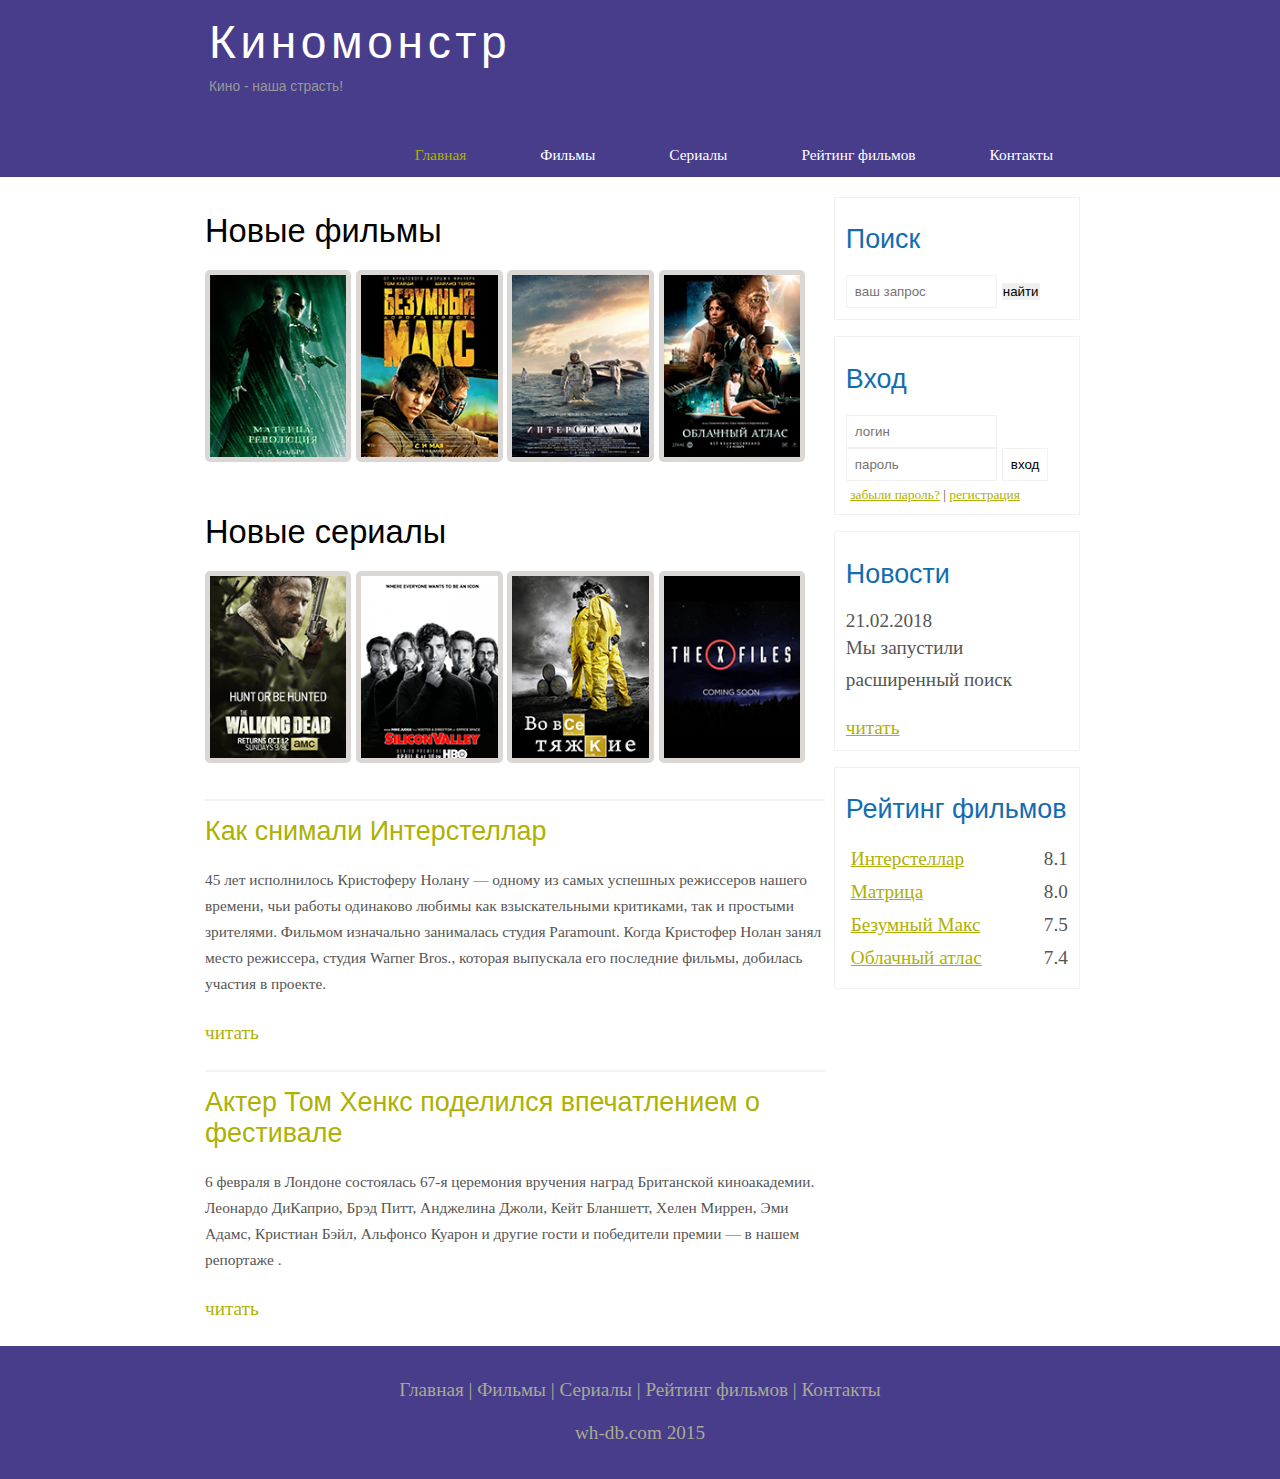
<file: index.html>
<!DOCTYPE html>
<html lang="en">
<head>
	<meta charset="UTF-8">
	<meta name="viewport" content="width=device-width, initial-scale=1.0">
	<title>Document</title>
	<meta name="description" content="Киномонстр - это портал о кино"/>
	<meta name="keywords" content="фильмы, фильмы онлайн, hd"/>
	<link rel="stylesheet" href="assets/css/style.css">
</head>
<body>

	<div class="main">
		
		<div class="header">
			<div class="logo">
				<div class="logo_text">
					<h1><a href="/">Киномонстр</a></h1>
					<h2>Кино - наша страсть!</h2>
				</div>
			</div>

			<div class="menubar">
				
				<ul class="menu">
					<li class="selected"><a href="index.html">Главная</a></li>
					<li><a href="films.html">Фильмы</a></li>
					<li><a href="#">Сериалы</a></li>
					<li><a href="rating.html">Рейтинг фильмов</a></li>
					<li><a href="contacts.html">Контакты</a></li>
				</ul>

			</div>

		</div>

		<div class="site_content">
			
			<div class="sidebar_container">
				
				<div class="sidebar">
					
					<h2>Поиск</h2>
					<form method="post" action="#" id="search_form">
						<input type="text" name="search_field" placeholder="ваш запрос" />
						<input type="submit" name="btn" value="найти"/>
					</form>

				</div>

				<div class="sidebar">
					<h2>Вход</h2>
					<form method="post" action="#" id="login">
						
					<input type="text" name="login_field" placeholder="логин" />
					<input type="password" name="password_field" placeholder="пароль" />
					<input type="submit" class="btn" value="вход" />
					<div class="lables_passreg_text">
						<span><a href="#">забыли пароль?</a></span> | <span><a href="#">регистрация</a></span>
					</div>
					</form>
				</div>

				<div class="sidebar">
					<h2>Новости</h2>
					<span>21.02.2018</span>
					<p>Мы запустили расширенный поиск</p>
					<a href="#">читать</a>
				</div>

				<div class="sidebar">
					<h2>Рейтинг фильмов</h2>
					<ul>
						<li><a href="show.html">Интерстеллар</a><span class="rating_sidebar">8.1</span></li>
						<li><a href="#">Матрица</a><span class="rating_sidebar">8.0</span></li>
						<li><a href="#">Безумный Макс</a><span class="rating_sidebar">7.5</span></li>
						<li><a href="#">Облачный атлас</a><span class="rating_sidebar">7.4</span></li>
					</ul>
					

				</div>

			</div>

			<div class="content">
				
				<h1>Новые фильмы</h1>

				<div class="films_block">
					
					<a href="#"><img src="assets/img/matrix.png"></a>
					<a href="#"><img src="assets/img/max.png"></a>
					<a href="#"><img src="assets/img/inter.png"></a>
					<a href="#"><img src="assets/img/cloud.png"></a>

				</div>

				<h1>Новые сериалы</h1>

				<div class="films_block">
					
					<a href="#"><img src="assets/img/dead.png"></a>
					<a href="#"><img src="assets/img/silicon.png"></a>
					<a href="#"><img src="assets/img/breakingbad.png"></a>
					<a href="#"><img src="assets/img/xfiles.png"></a>

				</div>

				<div class="posts">
					
					<hr>
					<h2><a href="#">Как снимали Интерстеллар</a></h2>
					<div class="posts_content">
						
						<p>
							
						45 лет исполнилось Кристоферу Нолану — одному из самых успешных режиссеров нашего времени, чьи работы одинаково любимы как взыскательными критиками, так и простыми зрителями. Фильмом изначально занималась студия Paramount. Когда Кристофер Нолан занял место режиссера, студия Warner Bros., которая выпускала его последние фильмы, добилась участия в проекте.	

						</p>

					</div>

					<p><a href="#">читать</a></p>

					<hr>
					<h2><a href="#">Актер Том Хенкс поделился впечатлением о фестивале</a></h2>
					<div class="posts_content">
						
						<p>
							
						6 февраля в Лондоне состоялась 67-я церемония вручения наград Британской киноакадемии. Леонардо ДиКаприо, Брэд Питт, Анджелина Джоли, Кейт Бланшетт, Хелен Миррен, Эми Адамс, Кристиан Бэйл, Альфонсо Куарон и другие гости и победители премии — в нашем репортаже
.						</p>

					</div>

					<p><a href="#">читать</a></p>



				</div>


					
					

				
			</div>

		</div>
		
		<div class="footer">
			<p>
			<a href="#">Главная</a> |
			<a href="#">Фильмы</a> |
			<a href="#">Сериалы</a> |
			<a href="#">Рейтинг фильмов</a> |
			<a href="#">Контакты</a>
			</p>
			<p>wh-db.com 2015</p>
		</div>
	</div>
	
</body>
</html>
</file>
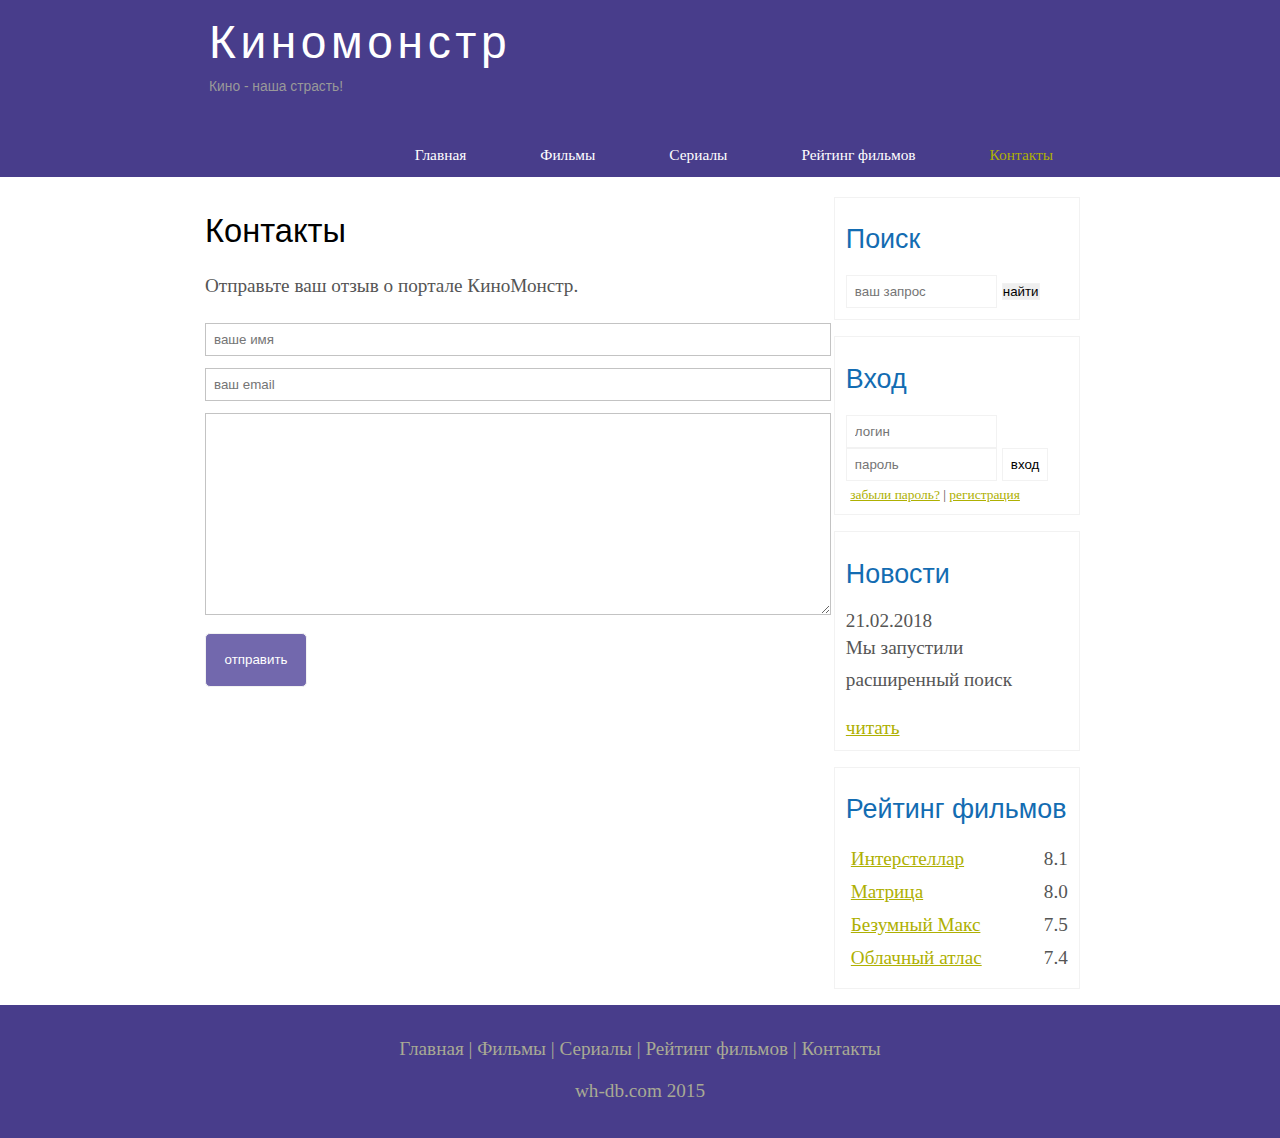
<file: contacts.html>
<!DOCTYPE html>
<html lang="en">
<head>
	<meta charset="UTF-8">
	<meta name="viewport" content="width=device-width, initial-scale=1.0">
	<title>Document</title>
	<meta name="description" content="Киномонстр - это портал о кино"/>
	<meta name="keywords" content="фильмы, фильмы онлайн, hd"/>
	<link rel="stylesheet" href="assets/css/style.css">
</head>
<body>

	<div class="main">
		
		<div class="header">
			<div class="logo">
				<div class="logo_text">
					<h1><a href="/">Киномонстр</a></h1>
					<h2>Кино - наша страсть!</h2>
				</div>
			</div>

			<div class="menubar">
				
				<ul class="menu">
					<li><a href="index.html">Главная</a></li>
					<li><a href="films.html">Фильмы</a></li>
					<li><a href="#">Сериалы</a></li>
					<li><a href="rating.html">Рейтинг фильмов</a></li>
					<li class="selected"><a href="contacts.html">Контакты</a></li>
				</ul>

			</div>

		</div>

		<div class="site_content">
			
			<div class="sidebar_container">
				
				<div class="sidebar">
					
					<h2>Поиск</h2>
					<form method="post" action="#" id="search_form">
						<input type="text" name="search_field" placeholder="ваш запрос" />
						<input type="submit" name="btn" value="найти"/>
					</form>

				</div>

				<div class="sidebar">
					<h2>Вход</h2>
					<form method="post" action="#" id="login">
						
					<input type="text" name="login_field" placeholder="логин" />
					<input type="password" name="password_field" placeholder="пароль" />
					<input type="submit" class="btn" value="вход" />
					<div class="lables_passreg_text">
						<span><a href="#">забыли пароль?</a></span> | <span><a href="#">регистрация</a></span>
					</div>
					</form>
				</div>

				<div class="sidebar">
					<h2>Новости</h2>
					<span>21.02.2018</span>
					<p>Мы запустили расширенный поиск</p>
					<a href="#">читать</a>
				</div>

				<div class="sidebar">
					<h2>Рейтинг фильмов</h2>
					<ul>
						<li><a href="#">Интерстеллар</a><span class="rating_sidebar">8.1</span></li>
						<li><a href="#">Матрица</a><span class="rating_sidebar">8.0</span></li>
						<li><a href="#">Безумный Макс</a><span class="rating_sidebar">7.5</span></li>
						<li><a href="#">Облачный атлас</a><span class="rating_sidebar">7.4</span></li>
					</ul>
					

				</div>

			</div>

			<div class="content">
				<h1>Контакты</h1>
				<p>Отправьте ваш отзыв о портале КиноМонстр.</p>
				<div class="send">
					<form action="post" action="#" id="review">
					<input type="text" name="review_name" placeholder="ваше имя">
					<input type="text" name="review_name" placeholder="ваш email">
					<textarea name="review_text"></textarea>
					<input type="submit" value="отправить">

					</form>
				</div>


				


					
					

				
			</div>

		</div>
		
		<div class="footer">
			<p>
			<a href="#">Главная</a> |
			<a href="#">Фильмы</a> |
			<a href="#">Сериалы</a> |
			<a href="#">Рейтинг фильмов</a> |
			<a href="#">Контакты</a>
			</p>
			<p>wh-db.com 2015</p>
		</div>
	</div>
	
</body>
</html>
</file>
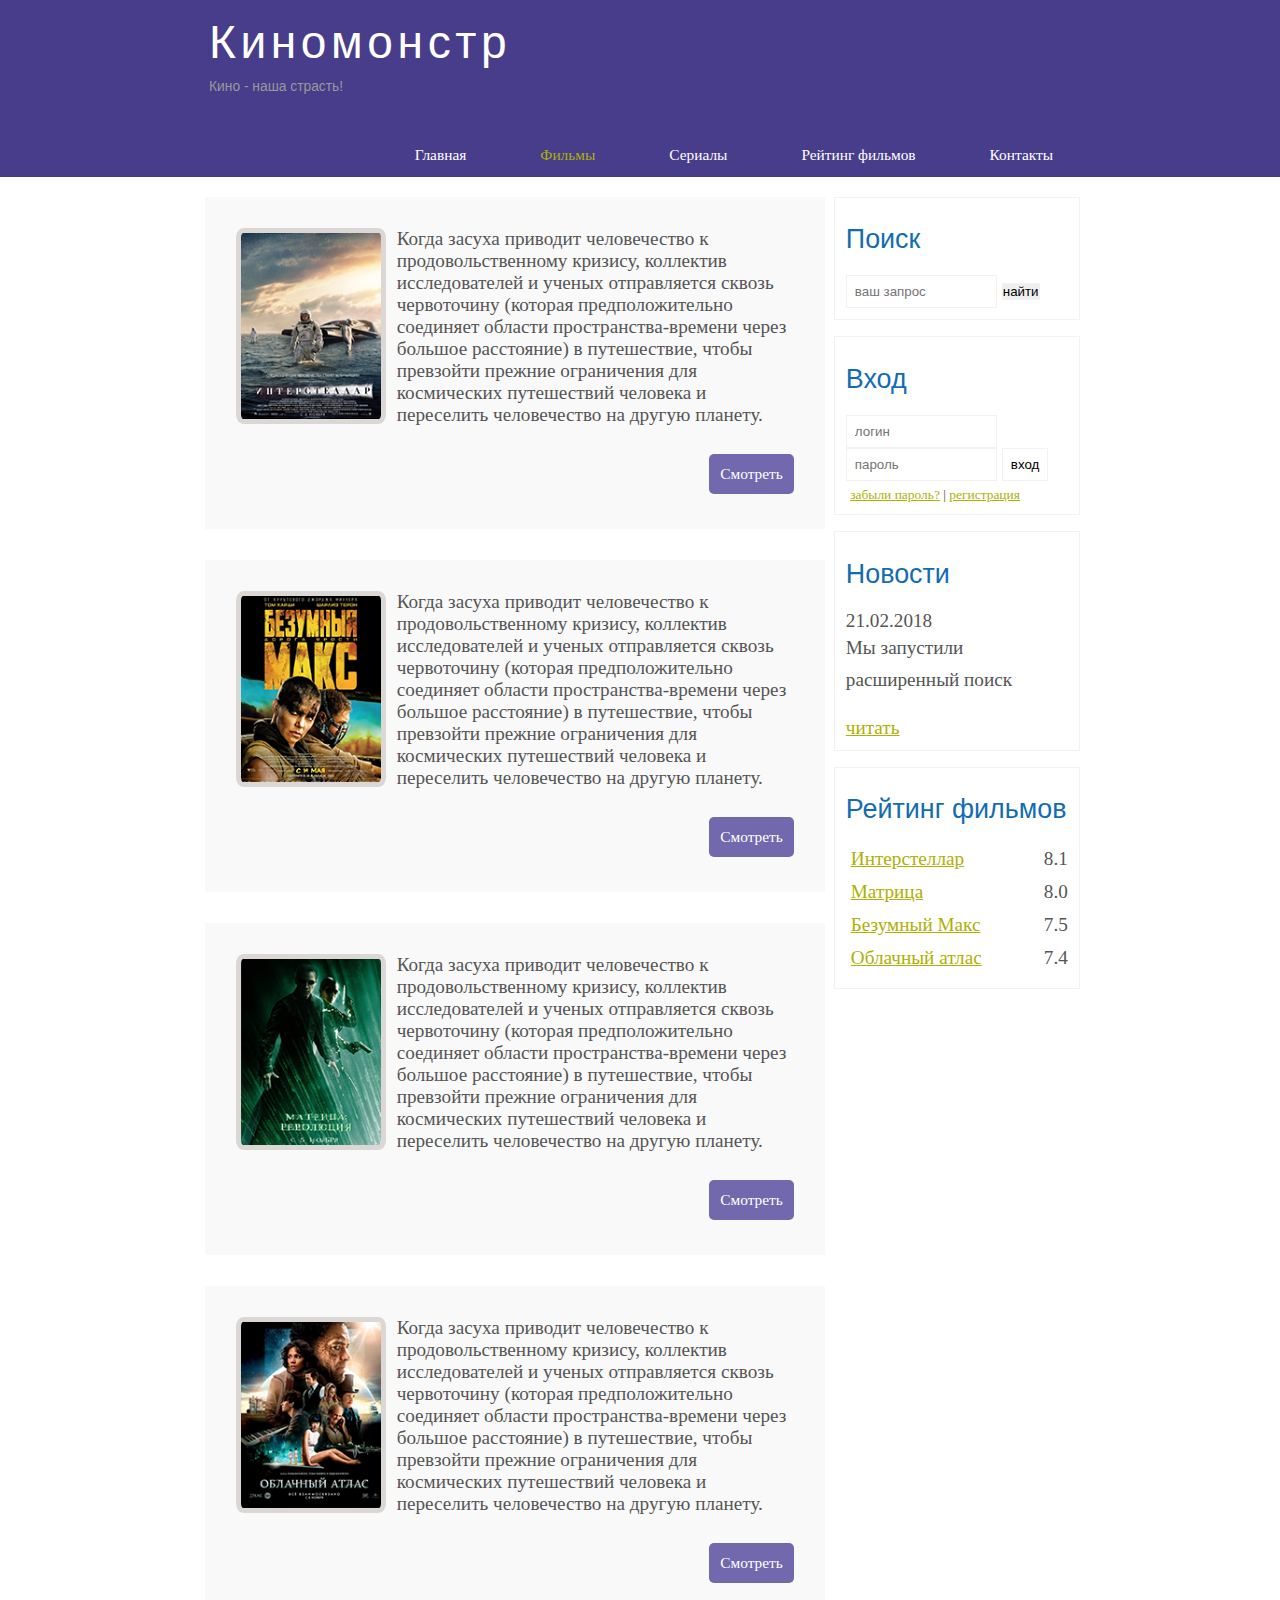
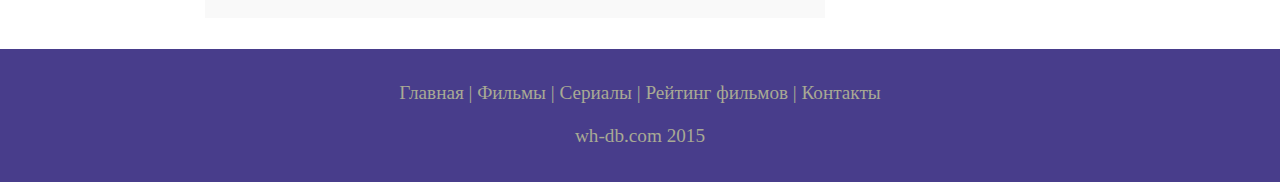
<file: films.html>
<!DOCTYPE html>
<html lang="en">
<head>
	<meta charset="UTF-8">
	<meta name="viewport" content="width=device-width, initial-scale=1.0">
	<title>Document</title>
	<meta name="description" content="Киномонстр - это портал о кино"/>
	<meta name="keywords" content="фильмы, фильмы онлайн, hd"/>
	<link rel="stylesheet" href="assets/css/style.css">
</head>
<body>

	<div class="main">
		
		<div class="header">
			<div class="logo">
				<div class="logo_text">
					<h1><a href="/">Киномонстр</a></h1>
					<h2>Кино - наша страсть!</h2>
				</div>
			</div>

			<div class="menubar">
				
				<ul class="menu">
					<li><a href="index.html">Главная</a></li>
					<li class="selected"><a href="films.html">Фильмы</a></li>
					<li><a href="#">Сериалы</a></li>
					<li><a href="rating.html">Рейтинг фильмов</a></li>
					<li><a href="contacts.html">Контакты</a></li>
				</ul>

			</div>

		</div>

		<div class="site_content">
			
			<div class="sidebar_container">
				
				<div class="sidebar">
					
					<h2>Поиск</h2>
					<form method="post" action="#" id="search_form">
						<input type="text" name="search_field" placeholder="ваш запрос" />
						<input type="submit" name="btn" value="найти"/>
					</form>

				</div>

				<div class="sidebar">
					<h2>Вход</h2>
					<form method="post" action="#" id="login">
						
					<input type="text" name="login_field" placeholder="логин" />
					<input type="password" name="password_field" placeholder="пароль" />
					<input type="submit" class="btn" value="вход" />
					<div class="lables_passreg_text">
						<span><a href="#">забыли пароль?</a></span> | <span><a href="#">регистрация</a></span>
					</div>
					</form>
				</div>

				<div class="sidebar">
					<h2>Новости</h2>
					<span>21.02.2018</span>
					<p>Мы запустили расширенный поиск</p>
					<a href="#">читать</a>
				</div>

				<div class="sidebar">
					<h2>Рейтинг фильмов</h2>
					<ul>
						<li><a href="#">Интерстеллар</a><span class="rating_sidebar">8.1</span></li>
						<li><a href="#">Матрица</a><span class="rating_sidebar">8.0</span></li>
						<li><a href="#">Безумный Макс</a><span class="rating_sidebar">7.5</span></li>
						<li><a href="#">Облачный атлас</a><span class="rating_sidebar">7.4</span></li>
					</ul>
					

				</div>

			</div>

			<div class="content">
			<div class="info_film">
					
				<img src="assets/img/inter.png">
				Когда засуха приводит человечество к продовольственному кризису, коллектив исследователей и ученых отправляется сквозь червоточину (которая предположительно соединяет области пространства-времени через большое расстояние) в путешествие, чтобы превзойти прежние ограничения для космических путешествий человека и переселить человечество на другую планету.
				<div class="button"><a href="show.html">Смотреть</a></div>
			</div>

			<div class="info_film">
					
				<img src="assets/img/max.png">
				Когда засуха приводит человечество к продовольственному кризису, коллектив исследователей и ученых отправляется сквозь червоточину (которая предположительно соединяет области пространства-времени через большое расстояние) в путешествие, чтобы превзойти прежние ограничения для космических путешествий человека и переселить человечество на другую планету.
				<div class="button"><a href="#">Смотреть</a></div>
			</div>

			<div class="info_film">
					
				<img src="assets/img/matrix.png">
				Когда засуха приводит человечество к продовольственному кризису, коллектив исследователей и ученых отправляется сквозь червоточину (которая предположительно соединяет области пространства-времени через большое расстояние) в путешествие, чтобы превзойти прежние ограничения для космических путешествий человека и переселить человечество на другую планету.
				<div class="button"><a href="#">Смотреть</a></div>
			</div>

			<div class="info_film">
					
				<img src="assets/img/cloud.png">
				Когда засуха приводит человечество к продовольственному кризису, коллектив исследователей и ученых отправляется сквозь червоточину (которая предположительно соединяет области пространства-времени через большое расстояние) в путешествие, чтобы превзойти прежние ограничения для космических путешествий человека и переселить человечество на другую планету.
				<div class="button"><a href="#">Смотреть</a></div>
			</div>


				


					
					

				
			</div>

		</div>
		
		<div class="footer">
			<p>
			<a href="#">Главная</a> |
			<a href="#">Фильмы</a> |
			<a href="#">Сериалы</a> |
			<a href="#">Рейтинг фильмов</a> |
			<a href="#">Контакты</a>
			</p>
			<p>wh-db.com 2015</p>
		</div>
	</div>
	
</body>
</html>
</file>
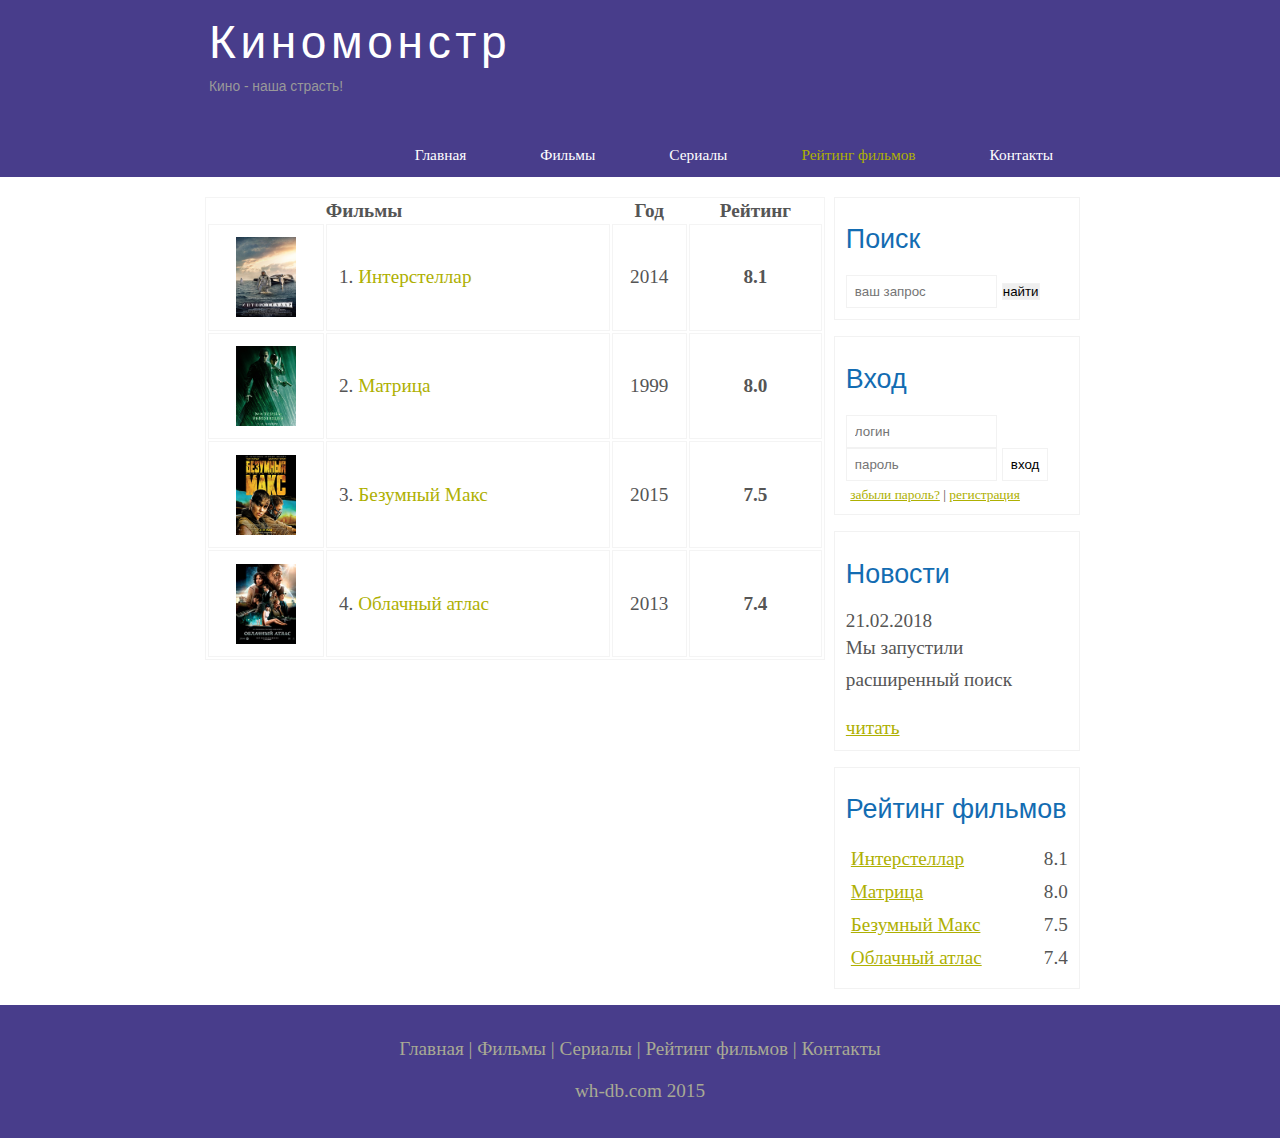
<file: rating.html>
<!DOCTYPE html>
<html lang="en">
<head>
	<meta charset="UTF-8">
	<meta name="viewport" content="width=device-width, initial-scale=1.0">
	<title>Document</title>
	<meta name="description" content="Киномонстр - это портал о кино"/>
	<meta name="keywords" content="фильмы, фильмы онлайн, hd"/>
	<link rel="stylesheet" href="assets/css/style.css">
</head>
<body>

	<div class="main">
		
		<div class="header">
			<div class="logo">
				<div class="logo_text">
					<h1><a href="/">Киномонстр</a></h1>
					<h2>Кино - наша страсть!</h2>
				</div>
			</div>

			<div class="menubar">
				
				<ul class="menu">
					<li><a href="index.html">Главная</a></li>
					<li><a href="films.html">Фильмы</a></li>
					<li><a href="#">Сериалы</a></li>
					<li class="selected"><a href="rating.html">Рейтинг фильмов</a></li>
					<li><a href="contacts.html">Контакты</a></li>
				</ul>

			</div>

		</div>

		<div class="site_content">
			
			<div class="sidebar_container">
				
				<div class="sidebar">
					
					<h2>Поиск</h2>
					<form method="post" action="#" id="search_form">
						<input type="text" name="search_field" placeholder="ваш запрос" />
						<input type="submit" name="btn" value="найти"/>
					</form>

				</div>

				<div class="sidebar">
					<h2>Вход</h2>
					<form method="post" action="#" id="login">
						
					<input type="text" name="login_field" placeholder="логин" />
					<input type="password" name="password_field" placeholder="пароль" />
					<input type="submit" class="btn" value="вход" />
					<div class="lables_passreg_text">
						<span><a href="#">забыли пароль?</a></span> | <span><a href="#">регистрация</a></span>
					</div>
					</form>
				</div>

				<div class="sidebar">
					<h2>Новости</h2>
					<span>21.02.2018</span>
					<p>Мы запустили расширенный поиск</p>
					<a href="#">читать</a>
				</div>

				<div class="sidebar">
					<h2>Рейтинг фильмов</h2>
					<ul>
						<li><a href="#">Интерстеллар</a><span class="rating_sidebar">8.1</span></li>
						<li><a href="#">Матрица</a><span class="rating_sidebar">8.0</span></li>
						<li><a href="#">Безумный Макс</a><span class="rating_sidebar">7.5</span></li>
						<li><a href="#">Облачный атлас</a><span class="rating_sidebar">7.4</span></li>
					</ul>
					

				</div>

			</div>

			<div class="content">
				<table>
					
					<tr>
			
						<th></th>
						<th>Фильмы</th>
						<th class="center">Год</th>
						<th class="center">Рейтинг</th>
					</tr>
					<tr>
						<td class="center"><img src="assets/img/inter.png"></td>
						<td>1. <a href="show.html">Интерстеллар</a></td>
						<td class="center">2014</td>
						<td class="center rating">8.1</td>
					</tr>
					<tr>
						<td class="center"><img src="assets/img/matrix.png"></td>
						<td>2. <a href="show.html">Матрица</a></td>
						<td class="center">1999</td>
						<td class="center rating">8.0</td>
					</tr>
					<tr>
						<td class="center"><img src="assets/img/max.png"></td>
						<td>3. <a href="show.html">Безумный Макс</a></td>
						<td class="center">2015</td>
						<td class="center rating">7.5</td>
					</tr>
					<tr>
						<td class="center"><img src="assets/img/cloud.png"></td>
						<td>4. <a href="show.html">Облачный атлас</a></td>
						<td class="center">2013</td>
						<td class="center rating">7.4</td>
					</tr>

				</table>

				


					
					

				
			</div>

		</div>
		
		<div class="footer">
			<p>
			<a href="#">Главная</a> |
			<a href="#">Фильмы</a> |
			<a href="#">Сериалы</a> |
			<a href="#">Рейтинг фильмов</a> |
			<a href="#">Контакты</a>
			</p>
			<p>wh-db.com 2015</p>
		</div>
	</div>
	
</body>
</html>
</file>
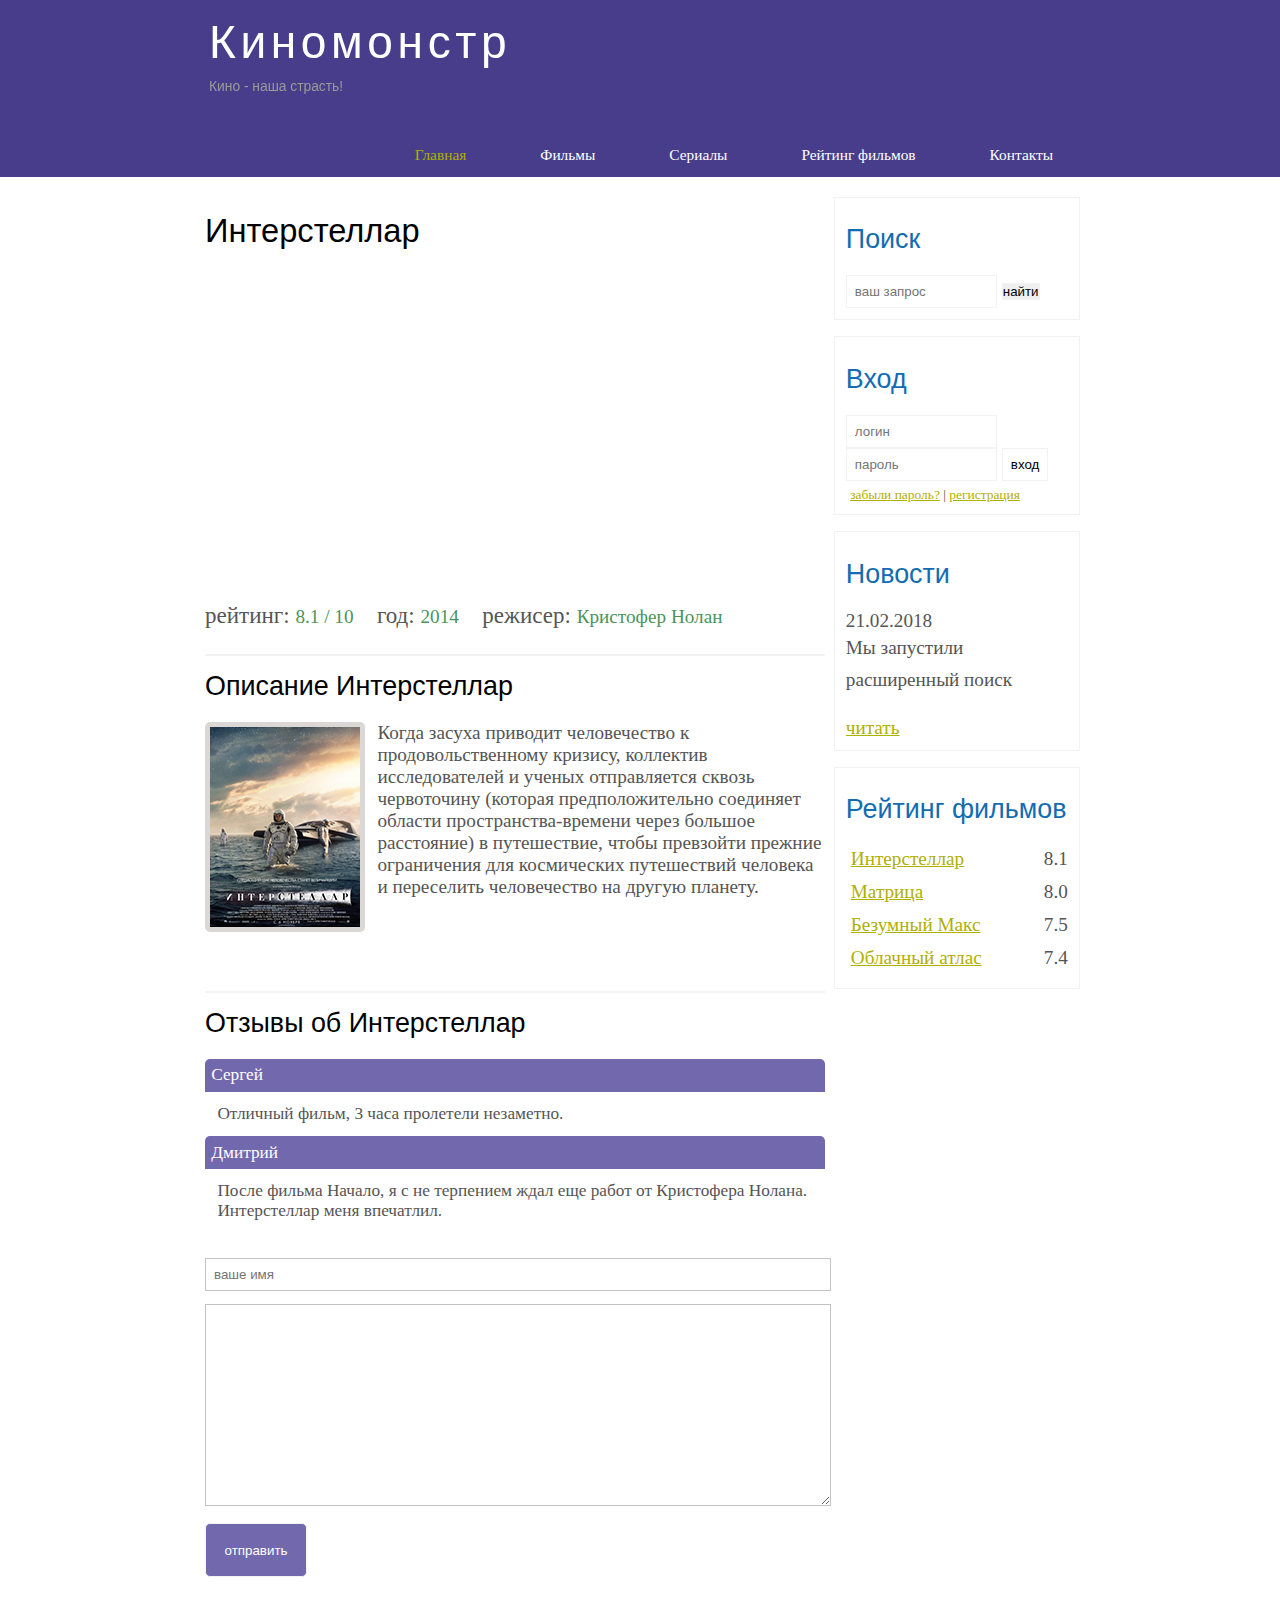
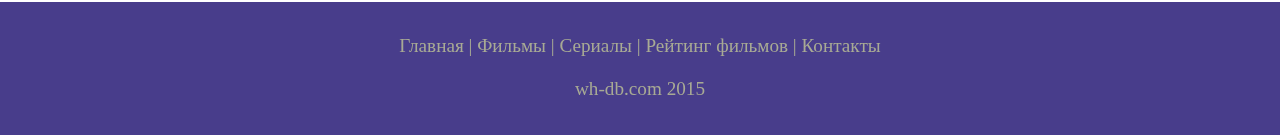
<file: show.html>
<!DOCTYPE html>
<html lang="en">
<head>
	<meta charset="UTF-8">
	<meta name="viewport" content="width=device-width, initial-scale=1.0">
	<title>Document</title>
	<meta name="description" content="Киномонстр - это портал о кино"/>
	<meta name="keywords" content="фильмы, фильмы онлайн, hd"/>
	<link rel="stylesheet" href="assets/css/style.css">
</head>
<body>

	<div class="main">
		
		<div class="header">
			<div class="logo">
				<div class="logo_text">
					<h1><a href="/">Киномонстр</a></h1>
					<h2>Кино - наша страсть!</h2>
				</div>
			</div>

			<div class="menubar">
				
				<ul class="menu">
					<li class="selected"><a href="index.html">Главная</a></li>
					<li><a href="films.html">Фильмы</a></li>
					<li><a href="#">Сериалы</a></li>
					<li><a href="rating.html">Рейтинг фильмов</a></li>
					<li><a href="contacts.html">Контакты</a></li>
				</ul>

			</div>

		</div>

		<div class="site_content">
			
			<div class="sidebar_container">
				
				<div class="sidebar">
					
					<h2>Поиск</h2>
					<form method="post" action="#" id="search_form">
						<input type="text" name="search_field" placeholder="ваш запрос" />
						<input type="submit" name="btn" value="найти"/>
					</form>

				</div>

				<div class="sidebar">
					<h2>Вход</h2>
					<form method="post" action="#" id="login">
						
					<input type="text" name="login_field" placeholder="логин" />
					<input type="password" name="password_field" placeholder="пароль" />
					<input type="submit" class="btn" value="вход" />
					<div class="lables_passreg_text">
						<span><a href="#">забыли пароль?</a></span> | <span><a href="#">регистрация</a></span>
					</div>
					</form>
				</div>

				<div class="sidebar">
					<h2>Новости</h2>
					<span>21.02.2018</span>
					<p>Мы запустили расширенный поиск</p>
					<a href="#">читать</a>
				</div>

				<div class="sidebar">
					<h2>Рейтинг фильмов</h2>
					<ul>
						<li><a href="#">Интерстеллар</a><span class="rating_sidebar">8.1</span></li>
						<li><a href="#">Матрица</a><span class="rating_sidebar">8.0</span></li>
						<li><a href="#">Безумный Макс</a><span class="rating_sidebar">7.5</span></li>
						<li><a href="#">Облачный атлас</a><span class="rating_sidebar">7.4</span></li>
					</ul>
					

				</div>

			</div>

			<div class="content">
				<h1>Интерстеллар</h1>
				<iframe width="560" height="315" src="https://www.youtube.com/embed/qcPfI0y7wRU" frameborder="0" allowfullscreen></iframe>
				<div class="info_film_page">
					<span class="label">рейтинг: </span><span class="value">8.1 / 10</span>
					<span class="label">год: </span><span class="value">2014</span>
					<span class="label">режисер: </span><span class="value">Кристофер Нолан</span>
				</div>

				<hr>

				<h2>Описание Интерстеллар</h2>
				<div class="description_film">
					
					<img src="assets/img/inter.png">
					Когда засуха приводит человечество к продовольственному кризису, коллектив исследователей и ученых отправляется сквозь червоточину (которая предположительно соединяет области пространства-времени через большое расстояние) в путешествие, чтобы превзойти прежние ограничения для космических путешествий человека и переселить человечество на другую планету.

				</div>

				<hr>
				<h2>Отзывы об Интерстеллар</h2>
				<div class="reviews">
					
					<div class="review_name">
						Сергей
					</div>
					<div class="review_text">
						Отличный фильм, 3 часа пролетели незаметно.
					</div>

					<div class="review_name">
						Дмитрий
					</div>
					<div class="review_text">
						После фильма Начало, я с не терпением ждал еще работ от Кристофера Нолана. Интерстеллар меня впечатлил. 
					</div>

				</div>
			
				<div class="send">
					<form action="post" action="#" id="review">
						
					<input type="text" name="review_name" placeholder="ваше имя">
					<textarea name="review_text"></textarea>
					<input type="submit" value="отправить">

					</form>
				</div>


				


					
					

				
			</div>

		</div>
		
		<div class="footer">
			<p>
			<a href="#">Главная</a> |
			<a href="#">Фильмы</a> |
			<a href="#">Сериалы</a> |
			<a href="#">Рейтинг фильмов</a> |
			<a href="#">Контакты</a>
			</p>
			<p>wh-db.com 2015</p>
		</div>
	</div>
	
</body>
</html>
</file>
<file: assets/css/style.css>
* {
	margin: 0;
	padding: 0;
}

body {
	font-size: 1.2em;
	border-color: #fff;
	color: #555;
}

p {
	padding: 0 0 20px 0;
	line-height: 1.7em;
}

input[type="text"], input[type="password"], input[type="search"] {
	color: ##5d5d5d;
	width: 60%;
	padding: 8px;
}

input, textarea {
	outline: none;
	border: none;
	border: solid 1px #f2f2f2;
}

h1, h2 {
	font: normal 170% 'century gothic', arial;
	margin: 0 0 15px 0;
	padding: 15px 0 5px 0;
	color: #000;
}

h2 {
	font-size: 140%;
}

a, a:hover {
	outline: none;
	text-decoration: underline;
	color: #aeb002;
}

ul {
	margin: 2px 0 22px 17px;
}

ul li {
	margin: 0 0 6px 0;
	padding: 0 0 4px 5px;
	line-height: 1.5em;
}

.header {
	background-color: darkslateblue;
	height: 177px;
	font-size: 0.8em;
	margin-left: 0px;
	margin-right: 0px;
	min-width: 900px;
}

.main, .logo, .menubar, .site_content, .footer {
	margin-left: auto;
	margin-right: auto;
}

.logo {
	width: 880px;
	padding-bottom: 40px;
}

.logo h1, .logo h2 {
	font: normal 300% 'century gothic', arial, sans-serif;
	margin: 0 0 0 9px;
}

.logo_text h1, .logo_text h1 a, .logo_text h1 a:hover {
	padding: 22px 0 0 0 0;
	color: #fff;
	letter-spacing: 0.1em;
	text-decoration: none;
}

.logo_text h2 {
	font-size: 0.9em;
	padding: 4px 0 0 0;
	color: #999;	
}

.menubar {
	width: 900px;
	height: 46px;
}

ul.menu {
	float: right;
}

ul.menu li {
	float: left;
	padding: 0 0 0 9px;
	list-style: none;
	margin: 1px 2px 0 0;
}

ul.menu li a {
	font: normal 100% 'trebuchet ms' sans-serif;
	display: block;
	height: 20px;
	padding: 6px 35px 5px 28px;
	color: #fff;
	text-decoration: none;
}

ul.menu li.selected a {
	color: #aeb002;
}

ul.menu li a:hover {
	color: #e4ec04;
}

hr {
	border: solid 1px #f3f3f3;
}

.site_content {
	width: 880px;
	overflow: hidden;
	margin: 20px auto 0 auto;
	background-color: white;
}

.sidebar_container {
	float: right;
	width: 224px;
}

.sidebar {
	float: right;
	width: 222px;
	padding: 5%;
	margin: 0 0 16px 0;
	border: solid 1px #f2f2f2;
	border-radius: #f9f9f9;
}

.btn {
	padding: 8px;
	background-color: white;
	cursor: pointer;
}

.sidebar h2 {
	color: #136cb2;
}

.lables_passreg_text {
	font-size: 0.7em;
	margin-top: 3%;
	margin-left: 2%;
}

.sidebar ul {
	margin: 0;
}

.sidebar li {
	list-style-type: none;
	margin: 0 0 0 0;
}

.sidebar .rating_sidebar {
	float: right;
}

.content {
	text-align: left;
	width: 620px;
	padding: 0 0 0 5px;
	float: left;
}

.content a {
	text-decoration: none;
}

.films_block {
	margin-bottom: 5%;
}

.films_block img {
	border-radius: 5px;
	border: solid 5px #dad7d5;
	width: 22%;
}

.posts .posts_content {
	font-size: 0.8em;
}

.info_film_page {
	margin-top: 2%;
	margin-bottom: 4%;
}

.info_film_page .label {
	font-size: 1.2em;
}

.info_film_page .value {
	font-size: 1em;
	color: #49945a;
	margin-right: 3%;
}

.description_film {
	margin-bottom: 15%;
}

.description_film img {
	float: left;
	margin-right: 2%;
	border-radius: 5px;
	border: solid 5px #dad7d5;
}

.reviews {
	margin-bottom: 4%;
	font-size: 0.9em;
}

.reviews .review_name {
	background-color: #7268ad;
	color: white;
	padding: 1%;
	border-top-left-radius: 5px;
	border-top-right-radius: 5px;
}

.reviews .review_text {
	padding-top: 2%;
	padding-bottom: 2%;
	padding-left: 2%;
}

.send {
	margin-bottom: 4%;
}

.send input[type="text"], textarea {
	border: solid 1px #c3c3c3;
	margin-bottom: 2%;
}

.send input[type="text"] {
	width: 98%;
}

.send textarea {
	max-width: 700px;
	min-width: 600px;
	width: 624px;
	height: 200px;
}

.send input[type="submit"] {
	background-color: #7268ad;
	padding: 3%;
	color: white;
	border-radius: 5px;
}

.info_film {
	margin-bottom: 5%;
	background-color: #f9f9f9;
	padding: 5%;
	height: 270px;
}

.info_film img {
	float: left;
	margin-right: 2%;
	border-radius: 5%;
	border: solid 5px #dad7d5;
	width: 25%;
}

.button {
	background-color: #7268ad;
	padding: 2%;
	color: white;
	border-radius: 5px;
	float: right;
	margin-top: 5%;
	clear: both;
	font-size: 0.8em;
}

.button a {
	color: white;
}


table {
	width: 100%;
	border: solid 1px #f4f4f4;
}

td {
	padding: 2%;
	border: solid 1px #f4f4f4;
}

td img {
	width: 60px;
	vertical-align: middle;
}

.center {
	text-align: center;
}

.rating {
	font-weight: bold;
}

.footer {
	width: 100%;
	height: 100px;
	padding: 28px 0 5px 0;
	text-align: center;
	background-color: darkslateblue;
	color: #a8aa94;
	margin-left: 0px;
	margin-right: 0px;
	min-width: 900px;
}

.footer a {
	color: #a8aa94;
	text-decoration: none;
}

.footer a:hover {
	color: #fff;
	text-decoration: none;
}

.footer p {
	padding: 0 0 10px 0;
}

/* CSS Mobile */

@media only screen
and (min-device-width: 320px)
and (max-device-width: 568px) {
	
	.header {
		background-color: #257965;
		min-width: 100%;
		height: 20%;
		text-align: center;
	}

	.logo {
		width: 100%;
	} 

	.site_content {
		width: 100%;
	}

	.menubar {
		width: 100%;
		height: 100%;
	}

	.content {
		width: 100%;
		text-align: center;
	}

	.site_content {
		width: 100%;
		text-align: center;
	}

	.sidebar_container {
		display: none;
	}

	.footer {
		display: none;
	}

	ul.menu {
		float: none;		
	}
	
	ul.menu li {
		margin: 0;
		padding: 0;
		float: none;
	}

	.logo h1 {
		font: normal 235% 'centry gothic', arial, sans-serif;
	}

	.logo h2 {
		font: normal 100% 'centry gothic', arial, sans-serif;
		color: white;
	}

	.content h1, h2 {
		font: normal 110% 'centry gothic', arial;
	}

	.films_block img {
		width: 43%;
	}

	.posts-content p {
		line-height: 1.5em;
		font-size: 208%;
		padding: 3%;
		text-align: left;
	}

	.posts p {
		font-size: 120%;
	}

	/* films page*/

	.info_film {
		float: none;
		height: 100%;

	}

	.info_film img {
		width: 90%;
		margin-bottom: 5%;
	}

	.button {
		float: none;
	}

	/* rating page*/

	table {
		display: block;
	}

	th {
		font-size: 75%;
	}

	td {
		padding: 0;
		margin: 0;
		font-size: 95%;
		text-align: left;
	}

	/* show page */

	iframe {
		width: 89%;
		height: 100%;
	}

	.description_film {
		width: 90%;
		text-align: left;
		margin-left: 2%;
	}

	.description_film img {
		float: none;
		width: 73%;
		display: block;
		margin: 0;
		padding: 0;
		margin-left: 11%;
		margin-bottom: 7%;
	}

	.reviews {
		text-align: left;
		width: 96%;
	}

	.send input[type="text"] {
		width: 80%;
	}

	.send textarea {
		width: 85%;
	}


}
</file>
